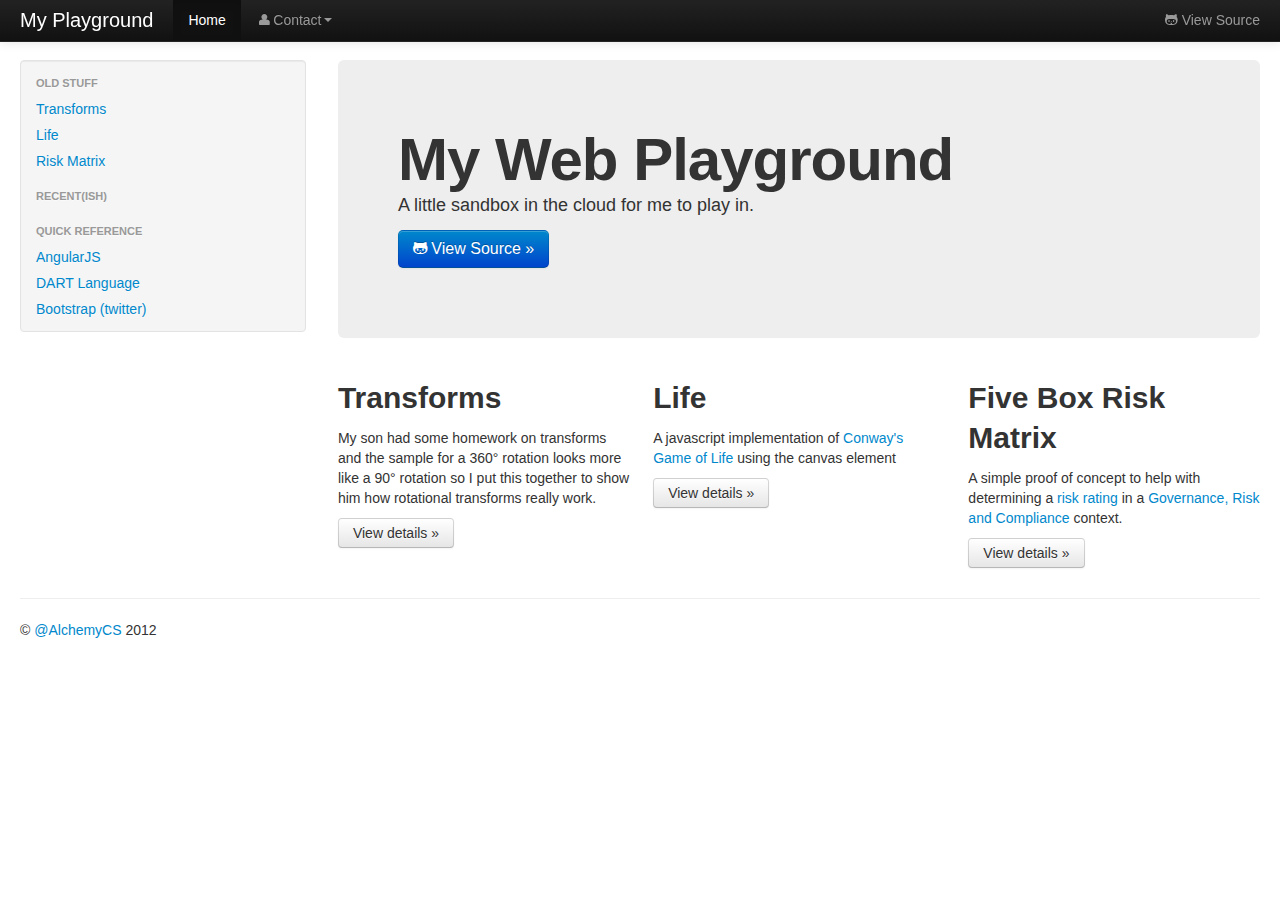
<file: index.html>
<!DOCTYPE html>
<html lang="en">
  <head>
    <meta charset="utf-8">
    <title>AlchemyCS Playground</title>
    <meta name="viewport" content="width=device-width, initial-scale=1.0">
    <meta name="description" content="A little sandbox in the cloud for me to play in">
    <meta name="author" content="@AlchemyCS">

    <!-- Le styles -->
    <link href="css/bootstrap.min.css" rel="stylesheet">
    <style type="text/css">
      body {
        padding-top: 60px;
        padding-bottom: 40px;
      }
      .sidebar-nav {
        padding: 9px 0;
      }
    </style>
    <link href="css/bootstrap-responsive.min.css" rel="stylesheet">

    <!-- Le HTML5 shim, for IE6-8 support of HTML5 elements -->
    <!--[if lt IE 9]>
      <script src="http://html5shim.googlecode.com/svn/trunk/html5.js"></script>
    <![endif]-->

    <!-- Le fav and touch icons -->
    <!--
    <link rel="shortcut icon" href="../assets/ico/favicon.ico">
    <link rel="apple-touch-icon-precomposed" sizes="144x144" href="../assets/ico/apple-touch-icon-144-precomposed.png">
    <link rel="apple-touch-icon-precomposed" sizes="114x114" href="../assets/ico/apple-touch-icon-114-precomposed.png">
    <link rel="apple-touch-icon-precomposed" sizes="72x72" href="../assets/ico/apple-touch-icon-72-precomposed.png">
    <link rel="apple-touch-icon-precomposed" href="../assets/ico/apple-touch-icon-57-precomposed.png">
    -->
  </head>

  <body>

    <div class="navbar navbar-inverse navbar-fixed-top">
      <div class="navbar-inner">
        <div class="container-fluid">
          <a class="btn btn-navbar" data-toggle="collapse" data-target=".nav-collapse">
            <span class="icon-bar"></span>
            <span class="icon-bar"></span>
            <span class="icon-bar"></span>
          </a>
          <a class="brand" href="#">My Playground</a>
          <div class="nav-collapse collapse">
            <p class="navbar-text pull-right">
              <a href="https://github.com/alchemycs/playground" class="navbar-link icon-github"> View Source</a>
            </p>
            <ul class="nav">
              <li class="active"><a href="#">Home</a></li>
                <li class="dropdown">
                    <a href="#" class="dropdown-toggle" data-toggle="dropdown"><span class="icon-user"></span>Contact<span class="caret"></span></a>
                    <ul class="dropdown-menu">
                        <li class="nav-header">Earth App</li>
                        <li><a href="http://www.twitter.com/EarthExplorr"><span class="icon-twitter-sign icon-large pull-right"></span>@EarthExplorr</a></li>
                        <li class="divider"></li>
                        <li class="nav-header">The Developer</li>
                        <li><a href="http://www.twitter.com/AlchemyCS"><span class="icon-twitter-sign icon-large pull-right"></span>@AlchemyCS</a></li>
                        <li><a href="https://github.com/alchemycs"><span class="icon-github-sign icon-large pull-right"></span>GitHub</a></li>
                        <li><a href="http://au.linkedin.com/in/mrmchugh"><span class="icon-linkedin-sign icon-large pull-right"></span>LinkedIN</a></li>
                        <li><a href="http://coderwall.com/alchemycs"><span class="icon-list-alt icon-large pull-right"></span>Coderwall</a></li>
                        <li><a href="http://forr.st/-AlchemyCS"><span class="icon-leaf icon-large pull-right"></span>Forrst</a></li>
                    </ul>
                </li>

            </ul>
          </div><!--/.nav-collapse -->
        </div>
      </div>
    </div>

    <div class="container-fluid">
      <div class="row-fluid">
        <div class="span3">
          <div class="well sidebar-nav">
            <ul class="nav nav-list">
              <li class="nav-header">Old Stuff</li>
              <li ><a href="transforms/index.html">Transforms</a></li>
              <li class=""><a href="life/index.html">Life</a></li>
              <li><a href="FiveBoxRiskMatrix/index.html">Risk Matrix</a></li>
              <li class="nav-header">Recent(ish)</li>
              <li class="nav-header">Quick Reference</li>
              <li><a href="http://angularjs.org">AngularJS</a></li>
              <li><a href="http://dartlang.org">DART Language</a></li>
              <li><a href="http://twitter.github.com/bootstrap/">Bootstrap (twitter)</a></li>
            </ul>
          </div><!--/.well -->
        </div><!--/span-->
        <div class="span9">
          <div class="hero-unit hidden-phone">
            <h1>My Web Playground</h1>
            <p>A little sandbox in the cloud for me to play in.</p>
            <p><a class="btn btn-primary btn-large icon-github" href="https://github.com/alchemycs/playground"> View Source &raquo;</a></p>
          </div>
          <div class="page-header visible-phone">
            <h1>My Web Playground</h1>
            <p>A little sandbox in the cloud for me to play in.</p>
          </div>

          <div class="row-fluid">
            <div class="span4">
              <h2>Transforms</h2>
              <p>
                My son had some homework on transforms and the sample for a 360&deg;
                rotation looks more like a 90&deg; rotation so I put this together
                to show him how rotational transforms really work.
              </p>
              <p><a class="btn" href="transforms/index.html">View details &raquo;</a></p>
            </div><!--/span-->
            <div class="span4">
              <h2>Life</h2>
              <p>
                A javascript implementation of <a href="http://en.wikipedia.org/wiki/Conway's_Game_of_Life" target="_new">Conway's Game of Life</a> using the
                canvas element
              </p>
              <p><a class="btn" href="life/index.html">View details &raquo;</a></p>
            </div><!--/span-->
            <div class="span4">
              <h2>Five Box Risk Matrix</h2>
              <p>
                A simple proof of concept to help with determining a <a href="http://www.scu.edu.au/risk_management/index.php/5/" target="_new">risk rating</a> in a
                <a href="http://en.wikipedia.org/wiki/Governance,_risk_management,_and_compliance" targe="_new">Governance, Risk and Compliance</a> context.
              </p>
              <p><a class="btn" href="FiveBoxRiskMatrix/index.html">View details &raquo;</a></p>
            </div><!--/span-->
          </div><!--/row-->
        </div><!--/span-->
      </div><!--/row-->

      <hr>

      <footer>
        <p>&copy; <a href="http://twitter.com/alchemycs">@AlchemyCS</a> 2012</p>
      </footer>

    </div><!--/.fluid-container-->

    <!-- Le javascript
    ================================================== -->
    <!-- Placed at the end of the document so the pages load faster -->
    <script src="//ajax.googleapis.com/ajax/libs/jquery/1.8.2/jquery.min.js"></script>
    <script src="js/bootstrap.min.js"></script>


  </body>
</html>
</file>
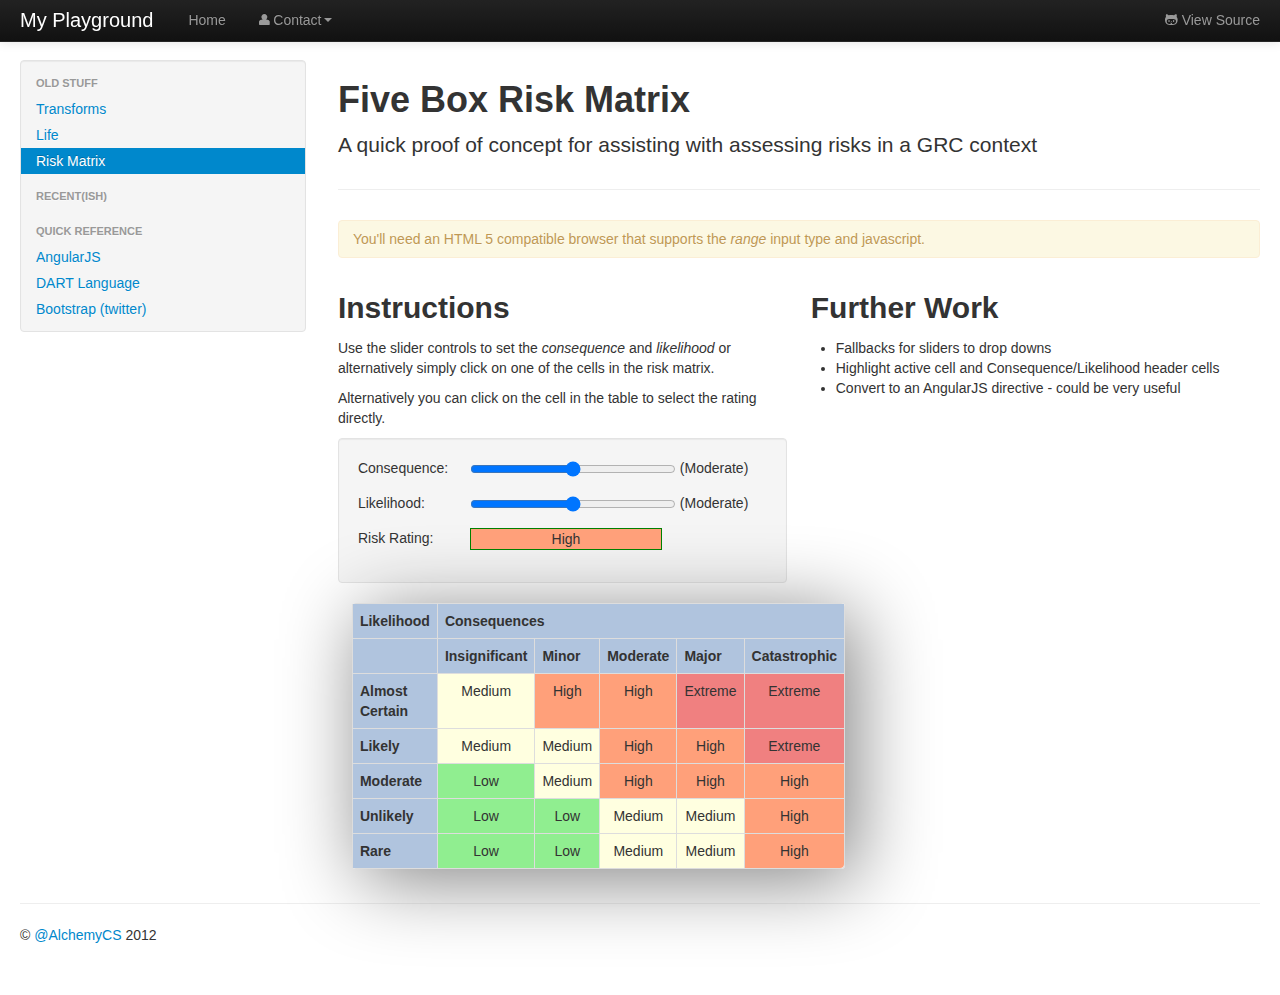
<file: FiveBoxRiskMatrix/index.html>
<!DOCTYPE html>
<html lang="en">
  <head>
    <meta charset="utf-8">
    <title>AlchemyCS Playground</title>
    <meta name="viewport" content="width=device-width, initial-scale=1.0">
    <meta name="description" content="A quick proof of concept for assisting with assessing risks in a GRC context.">
    <meta name="author" content="@AlchemyCS">

    <!-- Le styles -->
    <link href="../css/bootstrap.min.css" rel="stylesheet">
    <style type="text/css">
      body {
        padding-top: 60px;
        padding-bottom: 40px;
      }
      .sidebar-nav {
        padding: 9px 0;
      }
    </style>
    <link href="../css/bootstrap-responsive.min.css" rel="stylesheet">
    <link href="style.css" rel="stylesheet">

    <!-- Le HTML5 shim, for IE6-8 support of HTML5 elements -->
    <!--[if lt IE 9]>
      <script src="http://html5shim.googlecode.com/svn/trunk/html5.js"></script>
    <![endif]-->

    <!-- Le fav and touch icons -->
    <!--
    <link rel="shortcut icon" href="../assets/ico/favicon.ico">
    <link rel="apple-touch-icon-precomposed" sizes="144x144" href="../assets/ico/apple-touch-icon-144-precomposed.png">
    <link rel="apple-touch-icon-precomposed" sizes="114x114" href="../assets/ico/apple-touch-icon-114-precomposed.png">
    <link rel="apple-touch-icon-precomposed" sizes="72x72" href="../assets/ico/apple-touch-icon-72-precomposed.png">
    <link rel="apple-touch-icon-precomposed" href="../assets/ico/apple-touch-icon-57-precomposed.png">
    -->
  </head>

  <body>

    <div class="navbar navbar-inverse navbar-fixed-top">
      <div class="navbar-inner">
        <div class="container-fluid">
          <a class="btn btn-navbar" data-toggle="collapse" data-target=".nav-collapse">
            <span class="icon-bar"></span>
            <span class="icon-bar"></span>
            <span class="icon-bar"></span>
          </a>
          <a class="brand" href="#">My Playground</a>
          <div class="nav-collapse collapse">
            <p class="navbar-text pull-right">
              <a href="https://github.com/alchemycs/playground" class="navbar-link icon-github"> View Source</a>
            </p>
            <ul class="nav">
              <li class=""><a href="../index.html">Home</a></li>
                <li class="dropdown">
                    <a href="#" class="dropdown-toggle" data-toggle="dropdown"><span class="icon-user"></span>Contact<span class="caret"></span></a>
                    <ul class="dropdown-menu">
                        <li class="nav-header">Earth App</li>
                        <li><a href="http://www.twitter.com/EarthExplorr"><span class="icon-twitter-sign icon-large pull-right"></span>@EarthExplorr</a></li>
                        <li class="divider"></li>
                        <li class="nav-header">The Developer</li>
                        <li><a href="http://www.twitter.com/AlchemyCS"><span class="icon-twitter-sign icon-large pull-right"></span>@AlchemyCS</a></li>
                        <li><a href="https://github.com/alchemycs"><span class="icon-github-sign icon-large pull-right"></span>GitHub</a></li>
                        <li><a href="http://au.linkedin.com/in/mrmchugh"><span class="icon-linkedin-sign icon-large pull-right"></span>LinkedIN</a></li>
                        <li><a href="http://coderwall.com/alchemycs"><span class="icon-list-alt icon-large pull-right"></span>Coderwall</a></li>
                        <li><a href="http://forr.st/-AlchemyCS"><span class="icon-leaf icon-large pull-right"></span>Forrst</a></li>
                    </ul>
                </li>

            </ul>
          </div><!--/.nav-collapse -->
        </div>
      </div>
    </div>

    <div class="container-fluid">
      <div class="row-fluid">
        <div class="span3">
          <div class="well sidebar-nav">
            <ul class="nav nav-list">
              <li class="nav-header">Old Stuff</li>
              <li ><a href="../transforms/index.html">Transforms</a></li>
              <li ><a href="../life/index.html">Life</a></li>
              <li class="active"><a href="index.html">Risk Matrix</a></li>
              <li class="nav-header">Recent(ish)</li>
              <li class="nav-header">Quick Reference</li>
              <li><a href="http://angularjs.org">AngularJS</a></li>
              <li><a href="http://dartlang.org">DART Language</a></li>
              <li><a href="http://twitter.github.com/bootstrap/">Bootstrap (twitter)</a></li>
            </ul>
          </div><!--/.well -->
        </div><!--/span-->
        <div class="span9">
          <div class="page-header">
            <h1>Five Box Risk Matrix</h1>
            <p class="lead">A quick proof of concept for assisting with assessing risks in a GRC context</p>
          </div>

        <div class="alert">
            You'll need an HTML 5 compatible browser that supports the
            <em>range</em> input type and javascript.
        </div>


          <div class="row-fluid">
            <div class="span6">
        
                <div>
                    <h2>Instructions</h2>
                    <p>
                        Use the slider controls to set the <em>consequence</em> and <em>likelihood</em>
                        or alternatively simply click on one of the cells in the risk matrix.
                    </p>
                    <p>
                        Alternatively you can click on the cell in the table to select the rating directly.
                    </p>
                </div>
                <div id="controllers" class="well">
                    <div style="clear:both">
                        <label for="consequence">Consequence:</label>
                        <input id="consequence" type="range" min="0" max="4" value="2" step="1"/>
                        (<span id="consequenceRating"></span>)
                    </div>
                    <div style="clear:both">
                        <label for="likelihood">Likelihood:</label>
                        <input id="likelihood" type="range" min="0" max="4" value="2" step="1"/>
                        (<span id="likelihoodRating"></span>)
                    </div>
                    <div style="clear:both">
                        <label for="riskRating">Risk Rating:</label>
                        <span id="riskRating">&nbsp;</span>
                    </div>
                </div>
        
        
                <table class="riskMatrix table table-bordered" >
                    <tr>
                        <th>
                            Likelihood
                        </th>
                        <th colspan="5">
                            Consequences
                        </th>
                    </tr>
                    <tr>
                        <th>
        
                        </th>
                        <th>
                            Insignificant
                        </th>
                        <th>
                            Minor
                        </th>
                        <th>
                            Moderate
                        </th>
                        <th>
                            Major
                        </th>
                        <th>
                            Catastrophic
                        </th>
                    </tr>
                    <tr>
                        <th>
                            Almost Certain
                        </th>
                        <td class="medium">
                            Medium
                        </td>
                        <td class="high">
                            High
                        </td>
                        <td class="high">
                            High
                        </td>
                        <td class="extreme">
                            Extreme
                        </td>
                        <td class="extreme">
                            Extreme
                        </td>
                    </tr>
                    <tr>
                        <th>
                            Likely
                        </th>
                        <td class="medium">
                            Medium
                        </td>
                        <td class="medium">
                            Medium
                        </td>
                        <td class="high">
                            High
                        </td>
                        <td class="high">
                            High
                        </td>
                        <td class="extreme">
                            Extreme
                        </td>
                    </tr>
                    <tr>
                        <th>
                            Moderate
                        </th>
                        <td class="low">
                            Low
                        </td>
                        <td class="medium">
                            Medium
                        </td>
                        <td class="high">
                            High
                        </td>
                        <td class="high">
                            High
                        </td>
                        <td class="high">
                            High
                        </td>
                    </tr>
                    <tr>
                        <th>
                            Unlikely
                        </th>
                        <td class="low">
                            Low
                        </td>
                        <td class="low">
                            Low
                        </td>
                        <td class="medium">
                            Medium
                        </td>
                        <td class="medium">
                            Medium
                        </td>
                        <td class="high">
                            High
                        </td>
                    </tr>
                    <tr>
                        <th>
                            Rare
                        </th>
                        <td class="low">
                            Low
                        </td>
                        <td class="low">
                            Low
                        </td>
                        <td class="medium">
                            Medium
                        </td>
                        <td class="medium">
                            Medium
                        </td>
                        <td class="high">
                            High
                        </td>
                    </tr>
        
                </table>

            </div>
            <div class="span6">
                <h2>Further Work</h2>
                <ul>
                    <li>
                        Fallbacks for sliders to drop downs
                    </li>
                    <li>
                        Highlight active cell and Consequence/Likelihood header cells
                    </li>
                    <li>
                        Convert to an AngularJS directive - could be very useful
                    </li>
                </ul>
            </div>
          </div><!--/row-->
        </div><!--/span-->
      </div><!--/row-->

      <hr>

      <footer>
        <p>&copy; <a href="http://twitter.com/alchemycs">@AlchemyCS</a> 2012</p>
      </footer>

    </div><!--/.fluid-container-->

    <!-- Le javascript
    ================================================== -->
    <!-- Placed at the end of the document so the pages load faster -->
    <script src="//ajax.googleapis.com/ajax/libs/jquery/1.8.2/jquery.min.js"></script>
    <script src="../js/bootstrap.min.js"></script>
    <script src="riskmatrix.js"></script>


  </body>
</html>
</file>
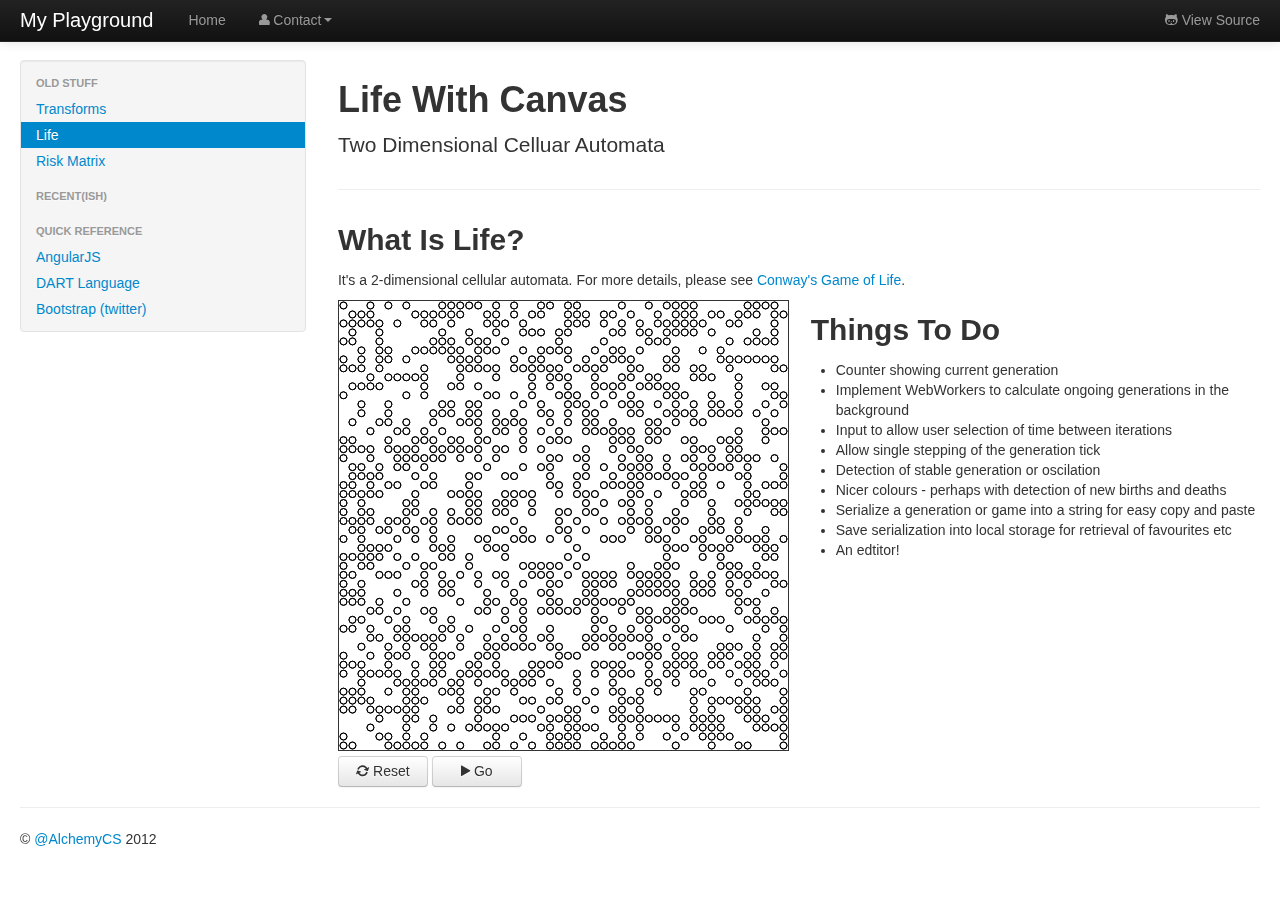
<file: life/index.html>
<!DOCTYPE html>
<html lang="en">
  <head>
    <meta charset="utf-8">
    <title>AlchemyCS Playground</title>
    <meta name="viewport" content="width=device-width, initial-scale=1.0">
    <meta name="description" content="Two Dimensional Celluar Automata">
    <meta name="author" content="@AlchemyCS">

    <!-- Le styles -->
    <link href="../css/bootstrap.min.css" rel="stylesheet">
    <style type="text/css">
      body {
        padding-top: 60px;
        padding-bottom: 40px;
      }
      .sidebar-nav {
        padding: 9px 0;
      }
    </style>
    <link href="../css/bootstrap-responsive.min.css" rel="stylesheet">

    <!-- Le HTML5 shim, for IE6-8 support of HTML5 elements -->
    <!--[if lt IE 9]>
      <script src="http://html5shim.googlecode.com/svn/trunk/html5.js"></script>
    <![endif]-->

    <!-- Le fav and touch icons -->
    <!--
    <link rel="shortcut icon" href="../assets/ico/favicon.ico">
    <link rel="apple-touch-icon-precomposed" sizes="144x144" href="../assets/ico/apple-touch-icon-144-precomposed.png">
    <link rel="apple-touch-icon-precomposed" sizes="114x114" href="../assets/ico/apple-touch-icon-114-precomposed.png">
    <link rel="apple-touch-icon-precomposed" sizes="72x72" href="../assets/ico/apple-touch-icon-72-precomposed.png">
    <link rel="apple-touch-icon-precomposed" href="../assets/ico/apple-touch-icon-57-precomposed.png">
    -->
  </head>

  <body>

    <div class="navbar navbar-inverse navbar-fixed-top">
      <div class="navbar-inner">
        <div class="container-fluid">
          <a class="btn btn-navbar" data-toggle="collapse" data-target=".nav-collapse">
            <span class="icon-bar"></span>
            <span class="icon-bar"></span>
            <span class="icon-bar"></span>
          </a>
          <a class="brand" href="#">My Playground</a>
          <div class="nav-collapse collapse">
            <p class="navbar-text pull-right">
              <a href="https://github.com/alchemycs/playground" class="navbar-link icon-github"> View Source</a>
            </p>
            <ul class="nav">
              <li class=""><a href="../index.html">Home</a></li>
                <li class="dropdown">
                    <a href="#" class="dropdown-toggle" data-toggle="dropdown"><span class="icon-user"></span>Contact<span class="caret"></span></a>
                    <ul class="dropdown-menu">
                        <li class="nav-header">Earth App</li>
                        <li><a href="http://www.twitter.com/EarthExplorr"><span class="icon-twitter-sign icon-large pull-right"></span>@EarthExplorr</a></li>
                        <li class="divider"></li>
                        <li class="nav-header">The Developer</li>
                        <li><a href="http://www.twitter.com/AlchemyCS"><span class="icon-twitter-sign icon-large pull-right"></span>@AlchemyCS</a></li>
                        <li><a href="https://github.com/alchemycs"><span class="icon-github-sign icon-large pull-right"></span>GitHub</a></li>
                        <li><a href="http://au.linkedin.com/in/mrmchugh"><span class="icon-linkedin-sign icon-large pull-right"></span>LinkedIN</a></li>
                        <li><a href="http://coderwall.com/alchemycs"><span class="icon-list-alt icon-large pull-right"></span>Coderwall</a></li>
                        <li><a href="http://forr.st/-AlchemyCS"><span class="icon-leaf icon-large pull-right"></span>Forrst</a></li>
                    </ul>
                </li>

            </ul>
          </div><!--/.nav-collapse -->
        </div>
      </div>
    </div>

    <div class="container-fluid">
      <div class="row-fluid">
        <div class="span3">
          <div class="well sidebar-nav">
            <ul class="nav nav-list">
              <li class="nav-header">Old Stuff</li>
              <li ><a href="../transforms/index.html">Transforms</a></li>
              <li class="active"><a href="index.html">Life</a></li>
              <li><a href="../FiveBoxRiskMatrix/index.html">Risk Matrix</a></li>
              <li class="nav-header">Recent(ish)</li>
              <li class="nav-header">Quick Reference</li>
              <li><a href="http://angularjs.org">AngularJS</a></li>
              <li><a href="http://dartlang.org">DART Language</a></li>
              <li><a href="http://twitter.github.com/bootstrap/">Bootstrap (twitter)</a></li>
            </ul>
          </div><!--/.well -->
        </div><!--/span-->
        <div class="span9">
          <div class="page-header">
            <h1>Life With Canvas</h1>
            <p class="lead">Two Dimensional Celluar Automata</p>
          </div>

            <h2>What Is Life?</h2>
            <p>
            It's a 2-dimensional cellular automata. For more details, please see <a
            href="http://en.wikipedia.org/wiki/Conway's_Game_of_Life">Conway's
            Game of Life</a>.
            </p>


          <div class="row-fluid">
            <div class="span6">
                <canvas id="life"  style="border: 1px solid; width:100%">
                Your browser doesn't support the canvas element.
                </canvas>
              <button class="btn icon-refresh input-small" id="reset"> Reset</button>
              <button class="btn icon-play input-small" id="startStop"> Go</button>
                
            </div>
            <div class="span6">
              <h2>Things To Do</h2>
              <ul>
                <li>Counter showing current generation</li>
                <li>Implement WebWorkers to calculate ongoing generations in the
                background</li>
                <li>Input to allow user selection of time between iterations</li>
                <li>Allow single stepping of the generation tick</li>
                <li>Detection of stable generation or oscilation</li>
                <li>Nicer colours - perhaps with detection of new births and
                deaths</li>
                <li>Serialize a generation or game into a string for easy copy and
                paste</li>
                <li>Save serialization into local storage for retrieval of
                favourites etc</li>
                <li>An edtitor!</li>
              </ul>            
            </div>
          </div><!--/row-->
        </div><!--/span-->
      </div><!--/row-->

      <hr>

      <footer>
        <p>&copy; <a href="http://twitter.com/alchemycs">@AlchemyCS</a> 2012</p>
      </footer>

    </div><!--/.fluid-container-->

    <!-- Le javascript
    ================================================== -->
    <!-- Placed at the end of the document so the pages load faster -->
    <script src="//ajax.googleapis.com/ajax/libs/jquery/1.8.2/jquery.min.js"></script>
    <script src="../js/bootstrap.min.js"></script>
    <script src="life.js"></script>


  </body>
</html>
</file>
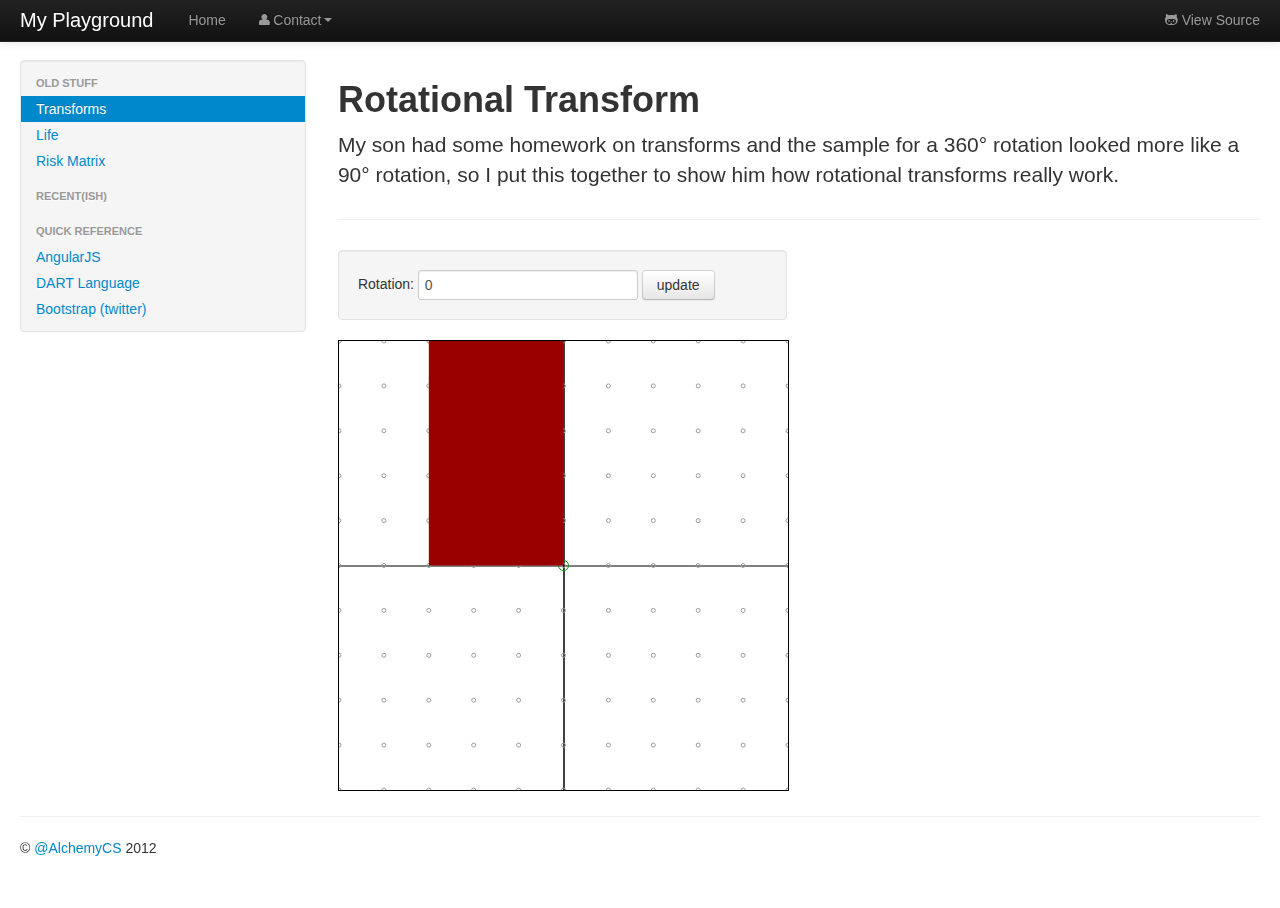
<file: transforms/index.html>
<!DOCTYPE html>
<html lang="en">
  <head>
    <meta charset="utf-8">
    <title>AlchemyCS Playground</title>
    <meta name="viewport" content="width=device-width, initial-scale=1.0">
    <meta name="description" content="Rotational Transform Example For My Son">
    <meta name="author" content="@AlchemyCS">

    <!-- Le styles -->
    <link href="../css/bootstrap.min.css" rel="stylesheet">
    <style type="text/css">
      body {
        padding-top: 60px;
        padding-bottom: 40px;
      }
      .sidebar-nav {
        padding: 9px 0;
      }
    </style>
    <link href="../css/bootstrap-responsive.min.css" rel="stylesheet">

    <!-- Le HTML5 shim, for IE6-8 support of HTML5 elements -->
    <!--[if lt IE 9]>
      <script src="http://html5shim.googlecode.com/svn/trunk/html5.js"></script>
    <![endif]-->

    <!-- Le fav and touch icons -->
    <!--
    <link rel="shortcut icon" href="../assets/ico/favicon.ico">
    <link rel="apple-touch-icon-precomposed" sizes="144x144" href="../assets/ico/apple-touch-icon-144-precomposed.png">
    <link rel="apple-touch-icon-precomposed" sizes="114x114" href="../assets/ico/apple-touch-icon-114-precomposed.png">
    <link rel="apple-touch-icon-precomposed" sizes="72x72" href="../assets/ico/apple-touch-icon-72-precomposed.png">
    <link rel="apple-touch-icon-precomposed" href="../assets/ico/apple-touch-icon-57-precomposed.png">
    -->
  </head>

  <body>

    <div class="navbar navbar-inverse navbar-fixed-top">
      <div class="navbar-inner">
        <div class="container-fluid">
          <a class="btn btn-navbar" data-toggle="collapse" data-target=".nav-collapse">
            <span class="icon-bar"></span>
            <span class="icon-bar"></span>
            <span class="icon-bar"></span>
          </a>
          <a class="brand" href="#">My Playground</a>
          <div class="nav-collapse collapse">
            <p class="navbar-text pull-right">
              <a href="https://github.com/alchemycs/playground" class="navbar-link icon-github"> View Source</a>
            </p>
            <ul class="nav">
              <li class=""><a href="../index.html">Home</a></li>
                <li class="dropdown">
                    <a href="#" class="dropdown-toggle" data-toggle="dropdown"><span class="icon-user"></span>Contact<span class="caret"></span></a>
                    <ul class="dropdown-menu">
                        <li class="nav-header">Earth App</li>
                        <li><a href="http://www.twitter.com/EarthExplorr"><span class="icon-twitter-sign icon-large pull-right"></span>@EarthExplorr</a></li>
                        <li class="divider"></li>
                        <li class="nav-header">The Developer</li>
                        <li><a href="http://www.twitter.com/AlchemyCS"><span class="icon-twitter-sign icon-large pull-right"></span>@AlchemyCS</a></li>
                        <li><a href="https://github.com/alchemycs"><span class="icon-github-sign icon-large pull-right"></span>GitHub</a></li>
                        <li><a href="http://au.linkedin.com/in/mrmchugh"><span class="icon-linkedin-sign icon-large pull-right"></span>LinkedIN</a></li>
                        <li><a href="http://coderwall.com/alchemycs"><span class="icon-list-alt icon-large pull-right"></span>Coderwall</a></li>
                        <li><a href="http://forr.st/-AlchemyCS"><span class="icon-leaf icon-large pull-right"></span>Forrst</a></li>
                    </ul>
                </li>

            </ul>
          </div><!--/.nav-collapse -->
        </div>
      </div>
    </div>

    <div class="container-fluid">
      <div class="row-fluid">
        <div class="span3">
          <div class="well sidebar-nav">
            <ul class="nav nav-list">
              <li class="nav-header">Old Stuff</li>
              <li class="active"><a href="index.html">Transforms</a></li>
              <li ><a href="../life/index.html">Life</a></li>
              <li><a href="../FiveBoxRiskMatrix/index.html">Risk Matrix</a></li>
              <li class="nav-header">Recent(ish)</li>
              <li class="nav-header">Quick Reference</li>
              <li><a href="http://angularjs.org">AngularJS</a></li>
              <li><a href="http://dartlang.org">DART Language</a></li>
              <li><a href="http://twitter.github.com/bootstrap/">Bootstrap (twitter)</a></li>
            </ul>
          </div><!--/.well -->
        </div><!--/span-->
        <div class="span9">
          <div class="page-header">
            <h1>Rotational Transform</h1>
            <p class="lead">
            My son had some homework on transforms and the sample for a 360&deg;
            rotation looked more like a 90&deg; rotation, so I put this together
            to show him how rotational transforms really work.
            </p>

          </div>



          <div class="row-fluid">
            <div class="span6">
            <div class="form-inline well">
                <label for="rotation">Rotation:</label> <input type="number" min="0" max="360" id="rotation" value="0"/>
                <button id="update" class="btn">update</button>
            </div>
            <canvas id="homework" style="border: 1px solid black; width:100%;">
                <div class="error">
                    You will need a modern web browser such as Firefox, Chrome,
                    Safari or Opera.
                </div>
            </canvas>

            </div>
            <div class="span6">

            </div>
          </div><!--/row-->
        </div><!--/span-->
      </div><!--/row-->

      <hr>

      <footer>
        <p>&copy; <a href="http://twitter.com/alchemycs">@AlchemyCS</a> 2012</p>
      </footer>

    </div><!--/.fluid-container-->

    <!-- Le javascript
    ================================================== -->
    <!-- Placed at the end of the document so the pages load faster -->
    <script src="//ajax.googleapis.com/ajax/libs/jquery/1.8.2/jquery.min.js"></script>
    <script src="../js/bootstrap.min.js"></script>
    <script src="transform.js"></script>


  </body>
</html>
</file>
<file: FiveBoxRiskMatrix/style.css>
/*
    Document   : riskMatrix
    Created on : 15/04/2011, 7:22:35 PM
    Author     : michael
    Description:
        Purpose of the stylesheet follows.
*/

.error {
    background-color: #FFFFAA;
    border: 1px dashed red;
    padding: .5em;
    margin: 1em 0;
    display: none;
}

label {
    width: 8em;
    display:block;
    float: left;
}

#riskRating {
    width: 190px;
    border: 1px solid green;
    display:block;
    float: left;
    text-align: center;
}

div#controllers>div {
    height: 35px;
}

table.riskMatrix {
    box-shadow: grey 10px 10px 80px;
    -webkit-box-shadow: grey 10px 10px 80px;
    -moz-box-shadow: grey 10px 10px 20px;
    margin: 1em;
}

table.riskMatrix td {
    cursor:pointer;
}

table.riskMatrix td, table.riskMatrix th {
    padding: .5em;
}

table.riskMatrix th {
    background-color: lightsteelblue;
}

table.riskMatrix td {
    text-align: center;
}

table.riskMatrix td.low, #riskRating.low {
    background-color: lightgreen;
}

table.riskMatrix td.medium, #riskRating.medium {
    background-color: lightyellow;
}

table.riskMatrix td.high, #riskRating.high {
    background-color: lightsalmon;
}

table.riskMatrix td.extreme, #riskRating.extreme {
    background-color: lightcoral;
}

/* 
   The following jQuery Tools range styles come from
   https://github.com/jquerytools/www/raw/master/css/rangeinput/skin2.css
*/

#wrapper {
	background:#666 url(img/rangeinput/h300.png) repeat-x;
	padding:10px 20px;
	width:510px; 
	height:130px;
}

.slider { 
	background:#333 url(h30.png) repeat-x 0 0; 
	height:12px; 
	position:relative; 
	cursor:pointer;  
	border:1px inset #333;
	width:190px;
	margin:10px 0;
	float:left; 	
	-moz-border-radius:5px;
	-webkit-border-radius:5px;
}

.progress {
	height:12px; 
	background-color:#234;
	display:none;
}

.handle { 
	background:#0150D1 url(h30.png) repeat-x 0 0; 
	height:28px;
	width:28px;
	top:-8px;
	position:absolute; 
	display:block;
	cursor:move;
	-moz-border-radius:14px;
	-moz-box-shadow:#000 0 0 6px;
	border:1px solid rgba(240, 240, 240, 0.5);
}

.range {
	float:left;
	margin:3px 0 13px 5px;
	border:0;
	padding:0 2px;
	background:transparent;
	font-size:22px;	
	color:#fff;
	width:47px;
	text-align:left;
	text-shadow:#000 0 0 1px;
}

.range:focus {
	background-color:#333;
	color:#fff;	
}

.handle:hover {
	background-image:none;			
}

a.handle:active {
	background-color:#3CB2FB;
}
input.range {
    display: none;
}
</file>
